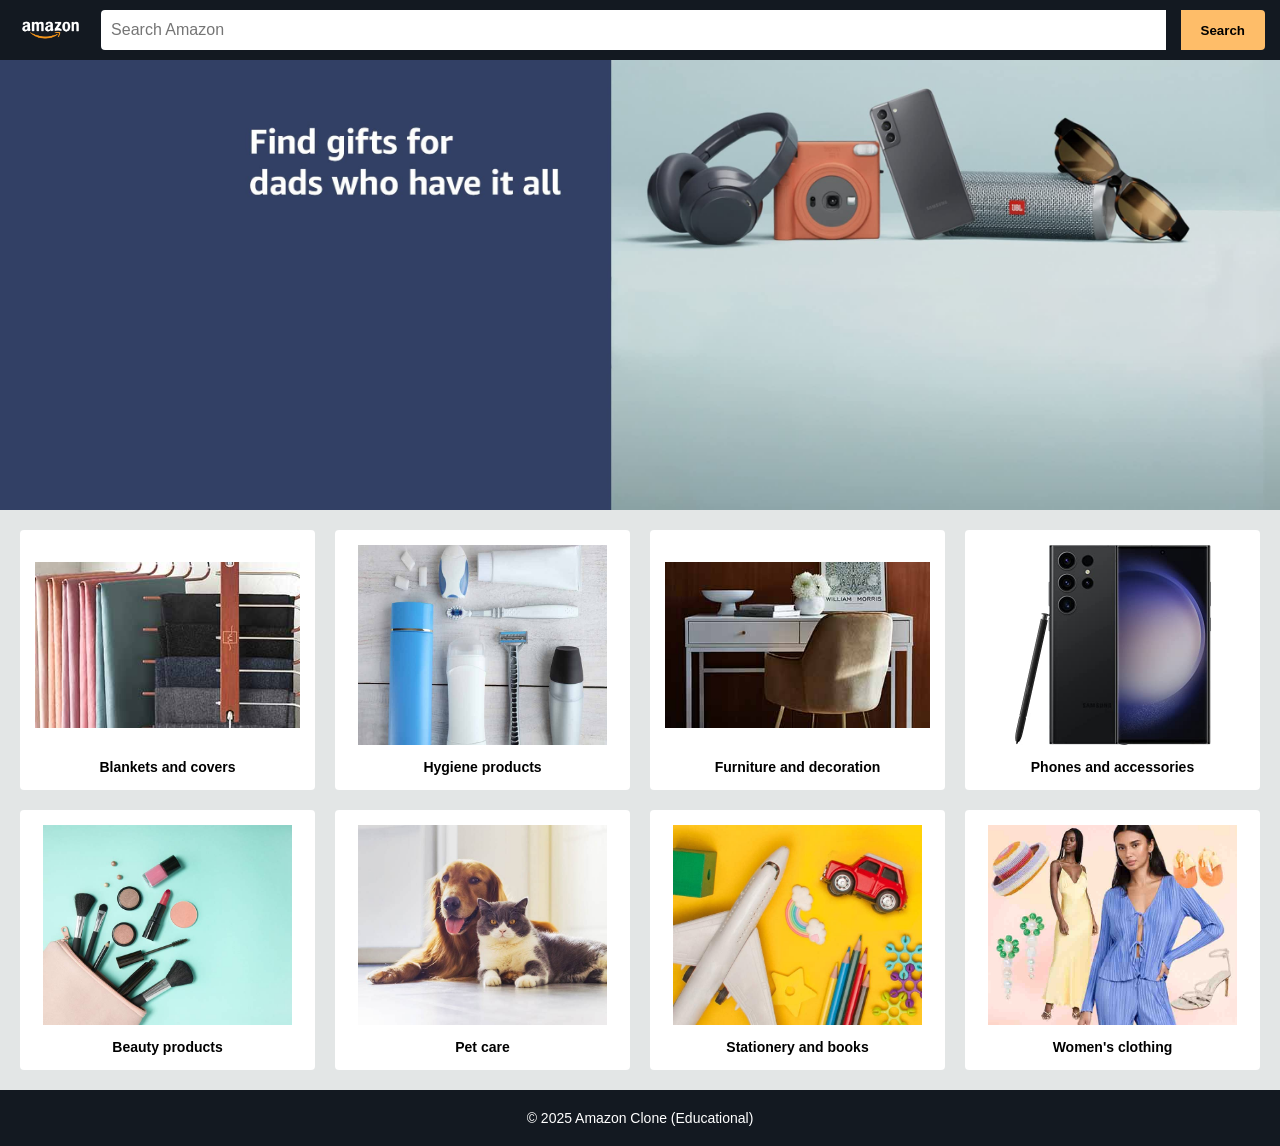
<file: projects/amazon-clone-project/index.html>
<!DOCTYPE html>
<html lang="en">
<head>
    <meta charset="UTF-8">
    <title>Amazon Clone</title>
    <link rel="stylesheet" href="style.css">
</head>
<body>

<header class="navbar">
    <img src="images/amazon_logo.png" class="logo" alt="Amazon logo">
    <input type="text" placeholder="Search Amazon">
    <button>Search</button>
</header>

<section class="hero">
    <img src="images/hero.jpg" alt="Promotional banner">
</section>

<section class="shop">
    <div class="box"><img src="images/box1.jpg" alt="Product 1"><p>Blankets and covers</p></div>
    <div class="box"><img src="images/box2.jpg" alt="Product 2"><p>Hygiene products</p></div>
    <div class="box"><img src="images/box3.jpg" alt="Product 3"><p>Furniture and decoration</p></div>
    <div class="box"><img src="images/box4.jpg" alt="Product 4"><p>Phones and accessories</p></div>
    <div class="box"><img src="images/box5.jpg" alt="Product 5"><p>Beauty products</p></div>
    <div class="box"><img src="images/box6.jpg" alt="Product 6"><p>Pet care</p></div>
    <div class="box"><img src="images/box7.jpg" alt="Product 7"><p>Stationery and books</p></div>
    <div class="box"><img src="images/box8.jpg" alt="Product 8"><p>Women's clothing</p></div>
</section>

<footer>
    <p>© 2025 Amazon Clone (Educational)</p>
</footer>

</body>
</html>
</file>
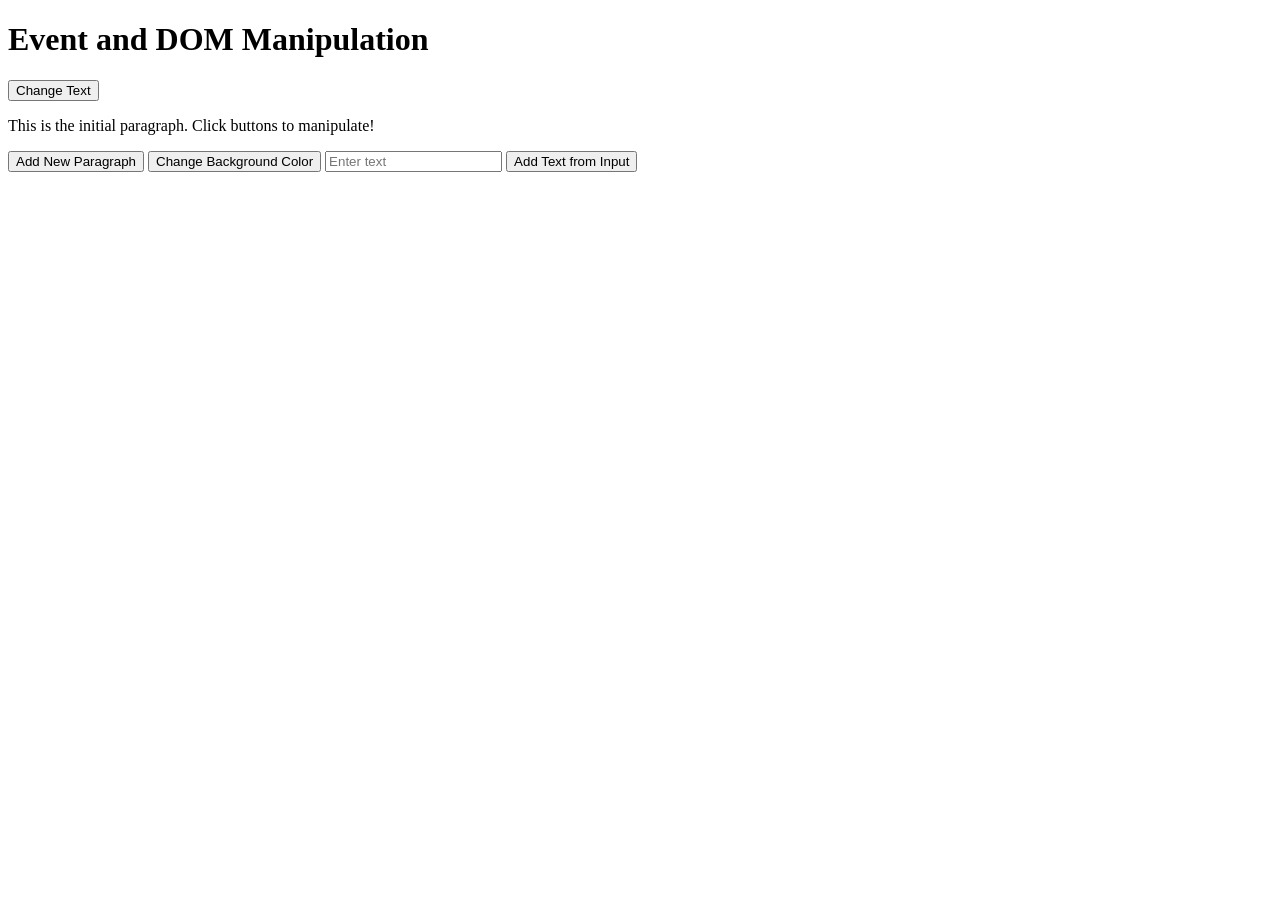
<file: JS-basics/javascript/st-1 prac/index.html>
<!DOCTYPE html>
<html lang="en">
<head>
    <meta charset="UTF-8">
    <meta name="viewport" content="width=device-width, initial-scale=1.0">
    <title>Event and DOM Manipulation practical</title>
</head>
<body>



    <h1>Event and DOM Manipulation</h1>

    <button id="changeText" onclick="changeText()">Change Text</button>
    <p id="demo">This is the initial paragraph. Click buttons to manipulate!</p>


    <button id="addElement" onclick="addElement()">Add New Paragraph</button>

    <button id="changeColor" onclick="changeColor()">Change Background Color</button>

    

    <input type="text" id="textInput" placeholder="Enter text">
    <button id="addTextBtn" onclick="addText()">Add Text from Input</button>
    <div id="container"></div>
        
    


    <script src="script.js"></script>
</body>
</html>
</file>
<file: projects/amazon-clone-project/style.css>
* {
    margin: 0;
    padding: 0;
    box-sizing: border-box;
    font-family: Arial, Helvetica, sans-serif;
}


.navbar {
    height: 60px;
    background-color: #131921;
    display: flex;
    align-items: center;
    padding: 0 15px;
    gap: 15px;
}

.logo {
    height: 40px;
    width: auto;
    object-fit: contain;
    cursor: pointer;
}

.navbar input {
    flex: 1;
    height: 40px;
    padding: 0 10px;
    font-size: 16px;
    border-radius: 4px 0 0 4px;
    border: none;
    outline: none;
}

.navbar button {
    height: 40px;
    padding: 0 20px;
    background-color: #febd69;
    border: none;
    border-radius: 0 4px 4px 0;
    cursor: pointer;
    font-weight: bold;
}

.navbar button:hover {
    background-color: #f3a847;
}


.hero {
    width: 100%;
    overflow: hidden;
    margin: 0;
    padding: 0;
}

.hero img {
    display: block;
    width: 100%;
    height: 50vh;
    max-width: none;
    object-fit: cover;
    object-position: center top;
}


.shop {
    background-color: #e3e6e6;
    padding: 20px;
    display: grid;
    grid-template-columns: repeat(4, 1fr);
    gap: 20px;
}

.box {
    background-color: white;
    padding: 15px;
    text-align: center;
    border-radius: 4px;
    transition: transform 0.2s ease;
}

.box:hover {
    transform: scale(1.03);
}

.box img {
    width: 100%;
    height: 200px;
    object-fit: contain;
    margin-bottom: 10px;
}

.box p {
    font-size: 14px;
    font-weight: bold;
}


footer {
    background-color: #131921;
    color: white;
    text-align: center;
    padding: 20px;
    font-size: 14px;
}


@media (max-width: 1024px) {
    .shop {
        grid-template-columns: repeat(2, 1fr);
    }
}

@media (max-width: 600px) {
    .navbar {
        flex-wrap: wrap;
        height: auto;
    }

    .shop {
        grid-template-columns: 1fr;
    }

    .hero img {
        height: 40vh;
    }
}
</file>
